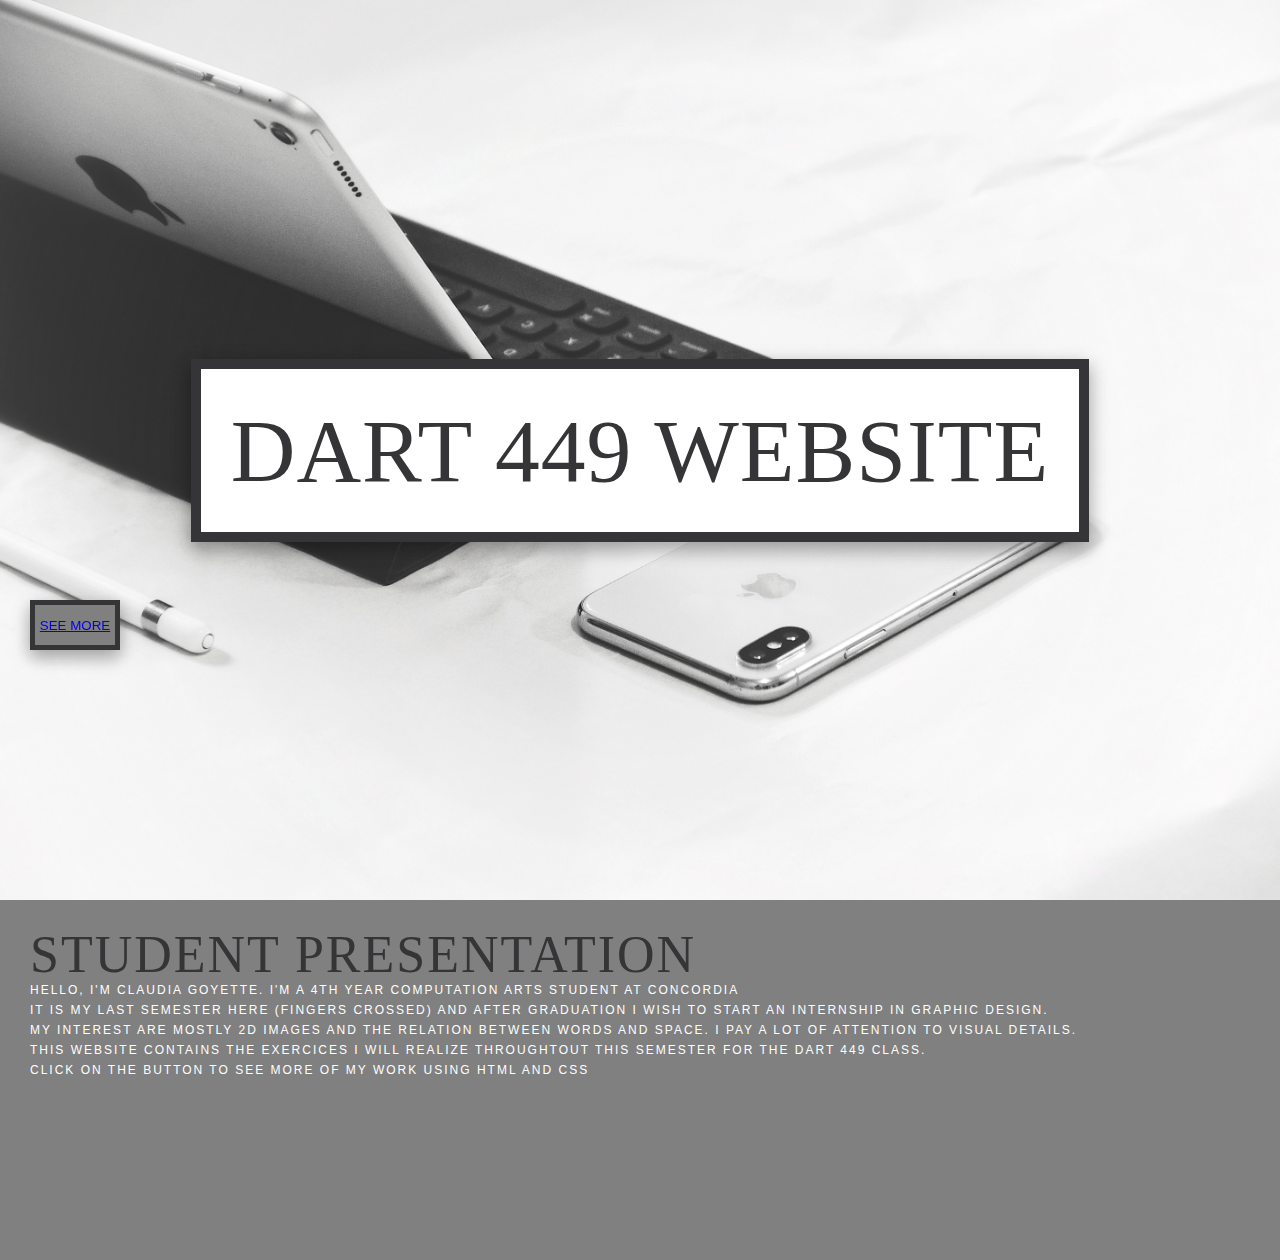
<file: index.html>
<!doctype html>
<html>
<head>
	<meta charset="UTF-8">
	<title>Dart 449 Review site</title>
	<link rel="stylesheet" href="css/style.css">
</head>

<body>
	<section id="s1">
		<hgroup>
			<h1>DART 449 WEBSITE</h1>
		</hgroup>
	</section>

	<section id="s2">
		<article class="multi">
			<h1>Student presentation</h1>
			<p> Hello, I'm Claudia Goyette. I'm a 4th year Computation Arts student at Concordia</p>
			<p> It is my last semester here (fingers crossed) and after graduation I wish to start an internship in graphic design.</p>
			<p> My interest are mostly 2d images and the relation between words and space. I pay a lot of attention to visual details.  </p>
      <p> This website contains the exercices I will realize throughtout this semester for the DART 449 class.  </p>
			<p> Click on the button to see more of my work using html and css  </p>

	    <!-- The button to go to the next page -->
     <button id = "buttonNext" type="buttonNext"> <a href="page1.html">SEE MORE</a></button>


		</article>
	</section>


</body>
</html>
</file>
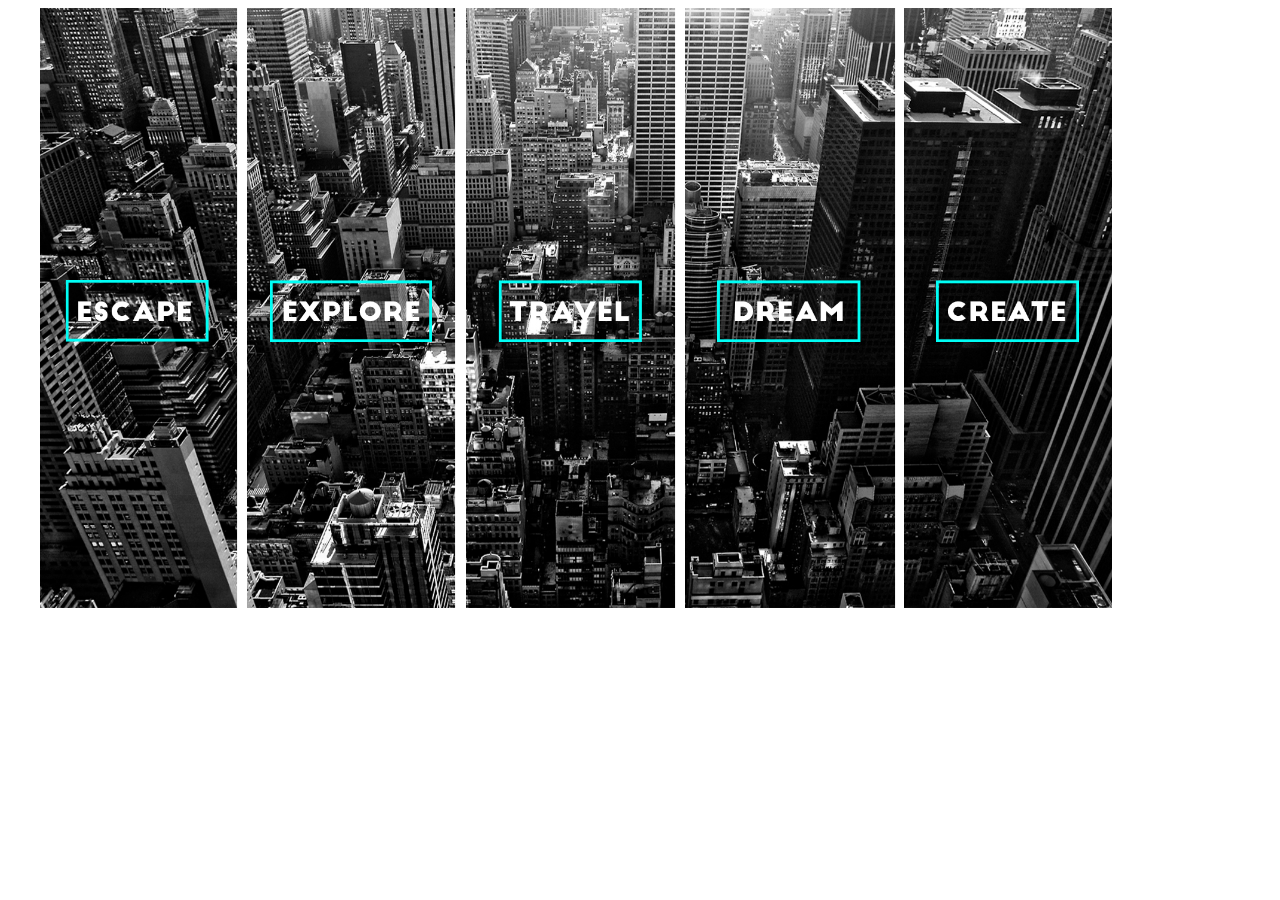
<file: exercice2/index.html>
<!DOCTYPE html>
<html lang="en">

<head>
    <meta charset="utf-8">
    <meta name="viewport" content="width=device-width, initial-scale=1, shrink-to-fit=no">
    <meta name="description" content="">
    <meta name="author" content="">

    <link rel="stylesheet" type="text/css" href="style.css">
    <script src="https://ajax.googleapis.com/ajax/libs/jquery/3.2.1/jquery.min.js"></script>
    <script src="script.js"></script>

<style>
    body {
    }

    .img_container {
        display: inline-block;
        height: 100%;
        position: relative;
    }

    .container {
        margin: 0 auto;
        width: 1200px;
    }

    .textimg {
        position: absolute;
        text-align: center;
        color: black;
        background-color: white;
        top:42%;
        height: 100px;
        width: 100%;

        display: none;
    }
</style>

</head>

<body>

<!-- Page Content -->
<div class="container">
    <div class="img_container">
        <img height="600px" src="images/1escape.jpg">
        <span class="textimg">Escape games are the best</span>
    </div>
    <div class="img_container">
        <img height="600px" src="images/2explore.jpg">
        <span class="textimg">Exploring new things scares me </span>
    </div>
    <div class="img_container">
        <img height="600px" src="images/3travel.jpg">
        <span class="textimg">Goal : visit 1 new city every year</span>
    </div>
    <div class="img_container">
        <img height="600px" src="images/4dream.jpg">
        <span class="textimg">I want a career that makes me happy</span>
    </div>
    <div class="img_container">
        <img height="600px" src="images/5create.jpg">
        <span class="textimg">I really love graphic design</span>
    </div>
</div>


</body>

</html>
</file>
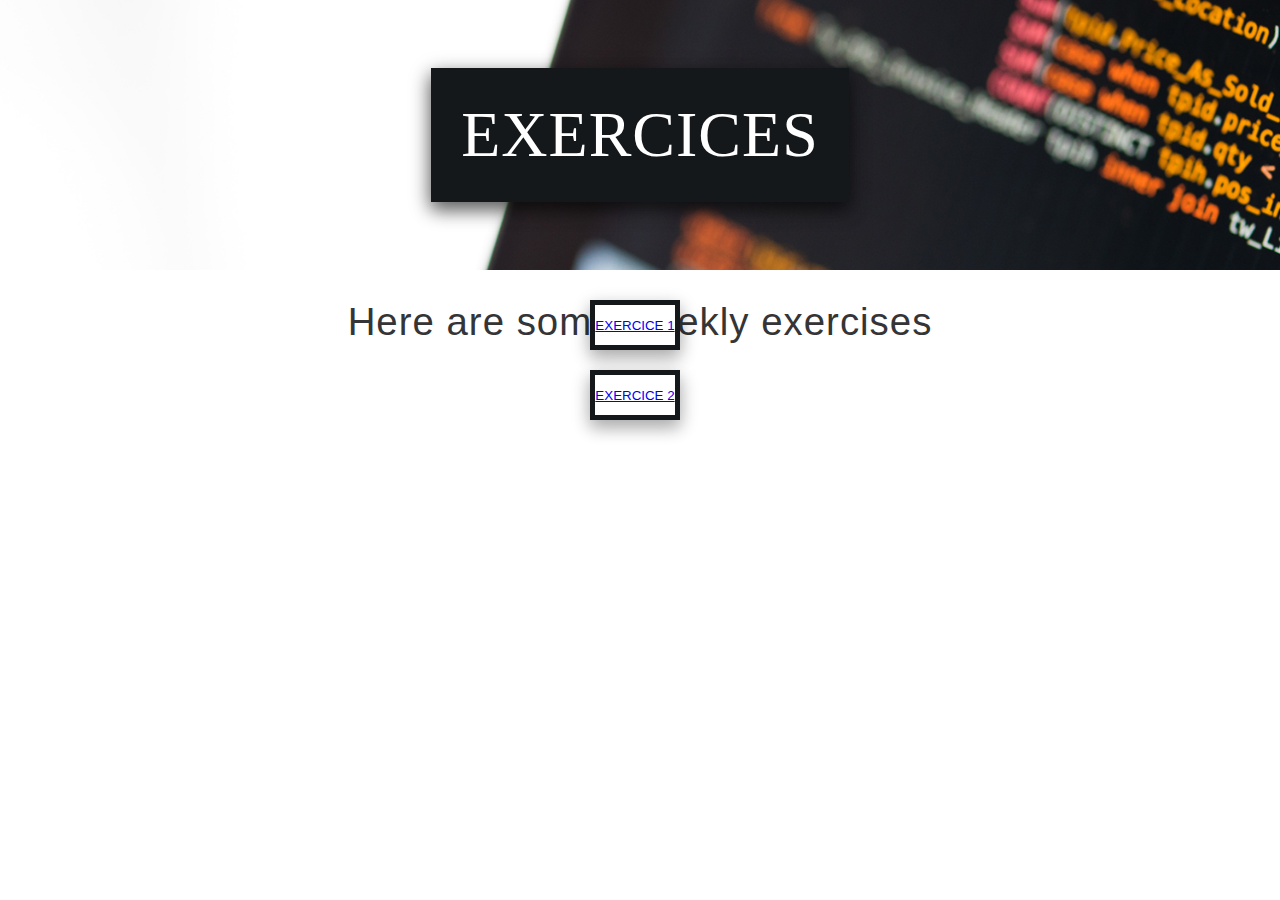
<file: exercices.html>
<!doctype html>
<html>
<head>
	<meta charset="UTF-8">
	<title>Exercices</title>
	<link rel="stylesheet" href="css/style.css">
</head>

<body>
	<section id="s1page3">
		<hgroup>
			<h1>EXERCICES</h1>
		</hgroup>
	</section>
	<section id="s2page3">
		<article>Here are some weekly exercises</article>
	</section>
	<section id="s3page3">
		<button id = "exercice1" type="exercice1"> <a href="exercices/exercice1/index.html">EXERCICE 1</a></button>
		<button id = "exercice2" type="exercice2"> <a href="exercices/exercice2/index.html">EXERCICE 2</a></button>
	</section>


	<html>
</file>
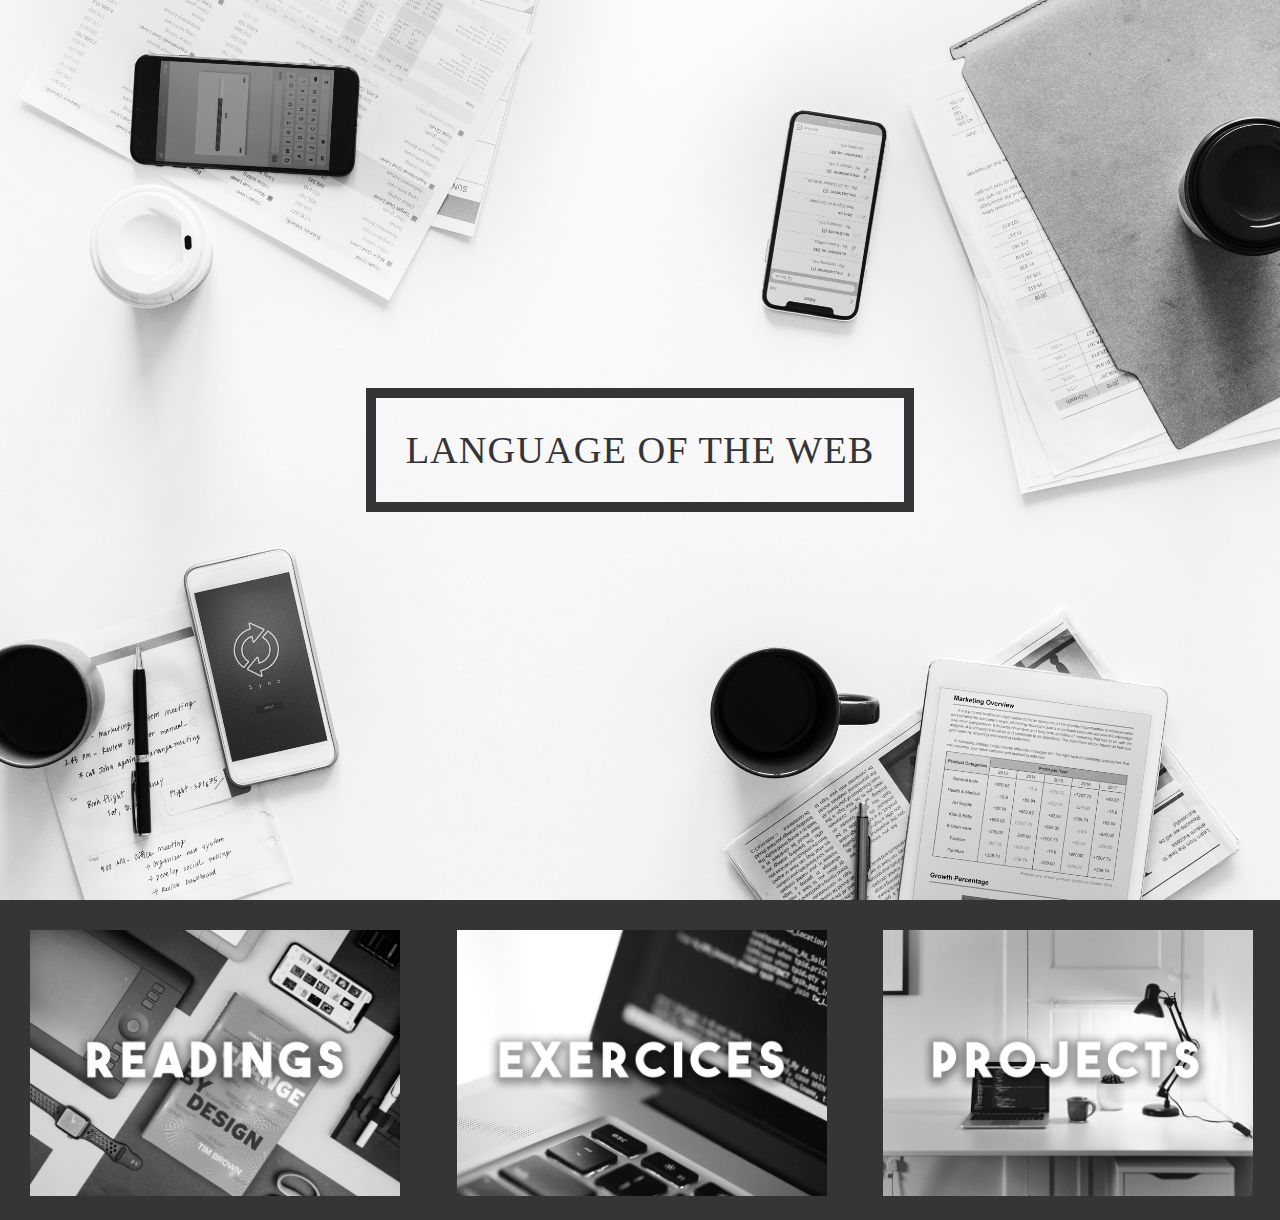
<file: page1.html>
<!doctype html>
<html>
<head>
	<meta charset="UTF-8">
	<title>Dart 449</title>
	<link rel="stylesheet" href="css/style.css">
</head>

<body>
	<section id="s1page1">
		<hgroup>
			<h1>Language of the web</h1>
		</hgroup>
	</section>


	<section id="s3">
		<figure>
			<img id = "readings" src="images/readings.jpg">
		</figure>
		<button id = "buttonReadings" type="buttonReadings"> <a href="readings.html">readings</a></button>
		<figure>
			<img id = "exercices" src="images/exercices.jpg">
		</figure>
		<button id = "buttonExercices" type="buttonExercices"> <a href="exercices.html">exercices</a></button>
		<figure>
			<img id = "projects" src="images/projects.jpg">
		</figure>
		<button id = "buttonProjects" type="buttonProjects"> <a href="projects.html">projects</a></button>
	</section>




		</article>
	</section>


</body>
</html>
</file>
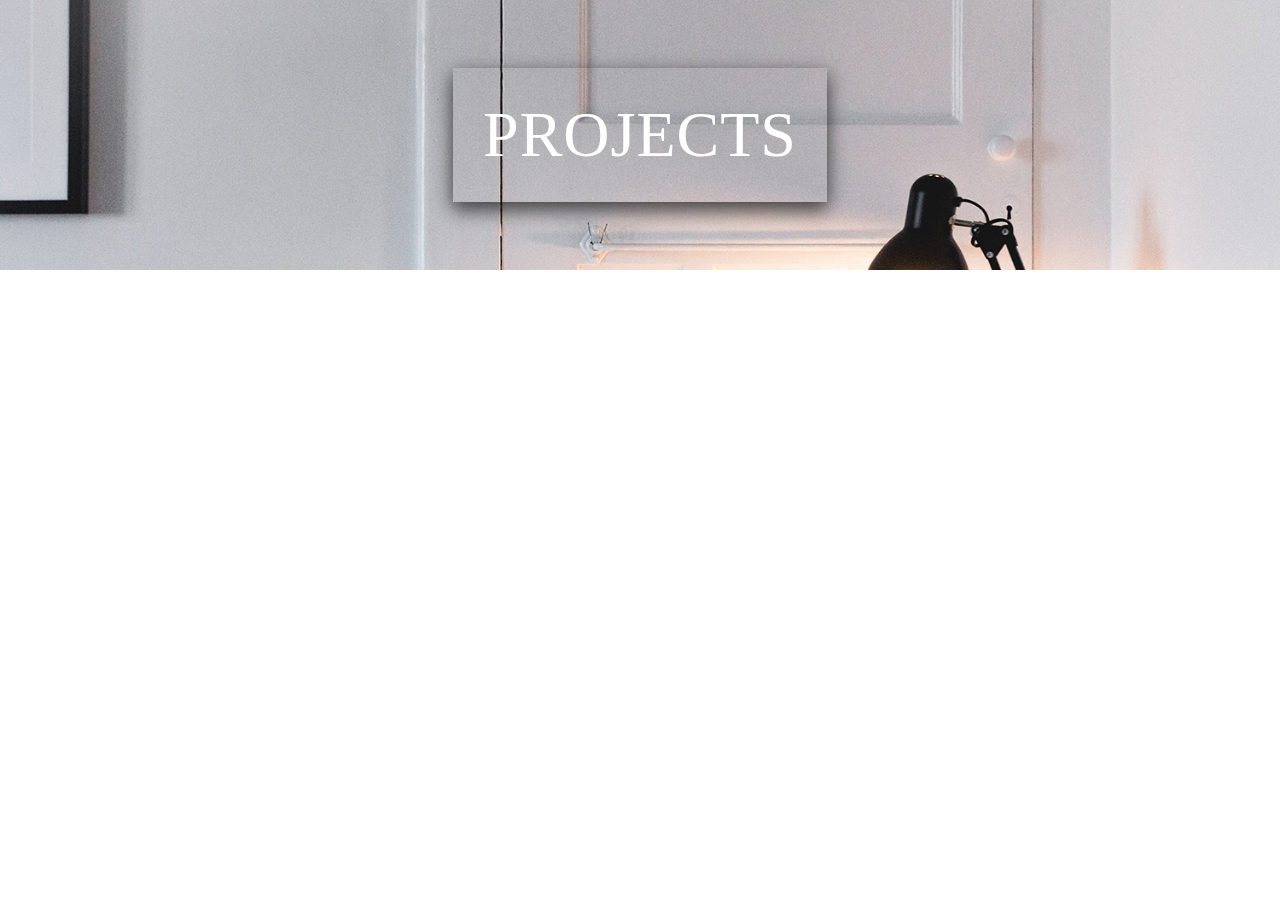
<file: projects.html>
<!doctype html>
<html>
<head>
	<meta charset="UTF-8">
	<title>Projects</title>
	<link rel="stylesheet" href="css/style.css">
</head>

<body>
	<section id="s1page4">
		<hgroup>
			<h1>PROJECTS</h1>
		</hgroup>
	</section>

<html>
</file>
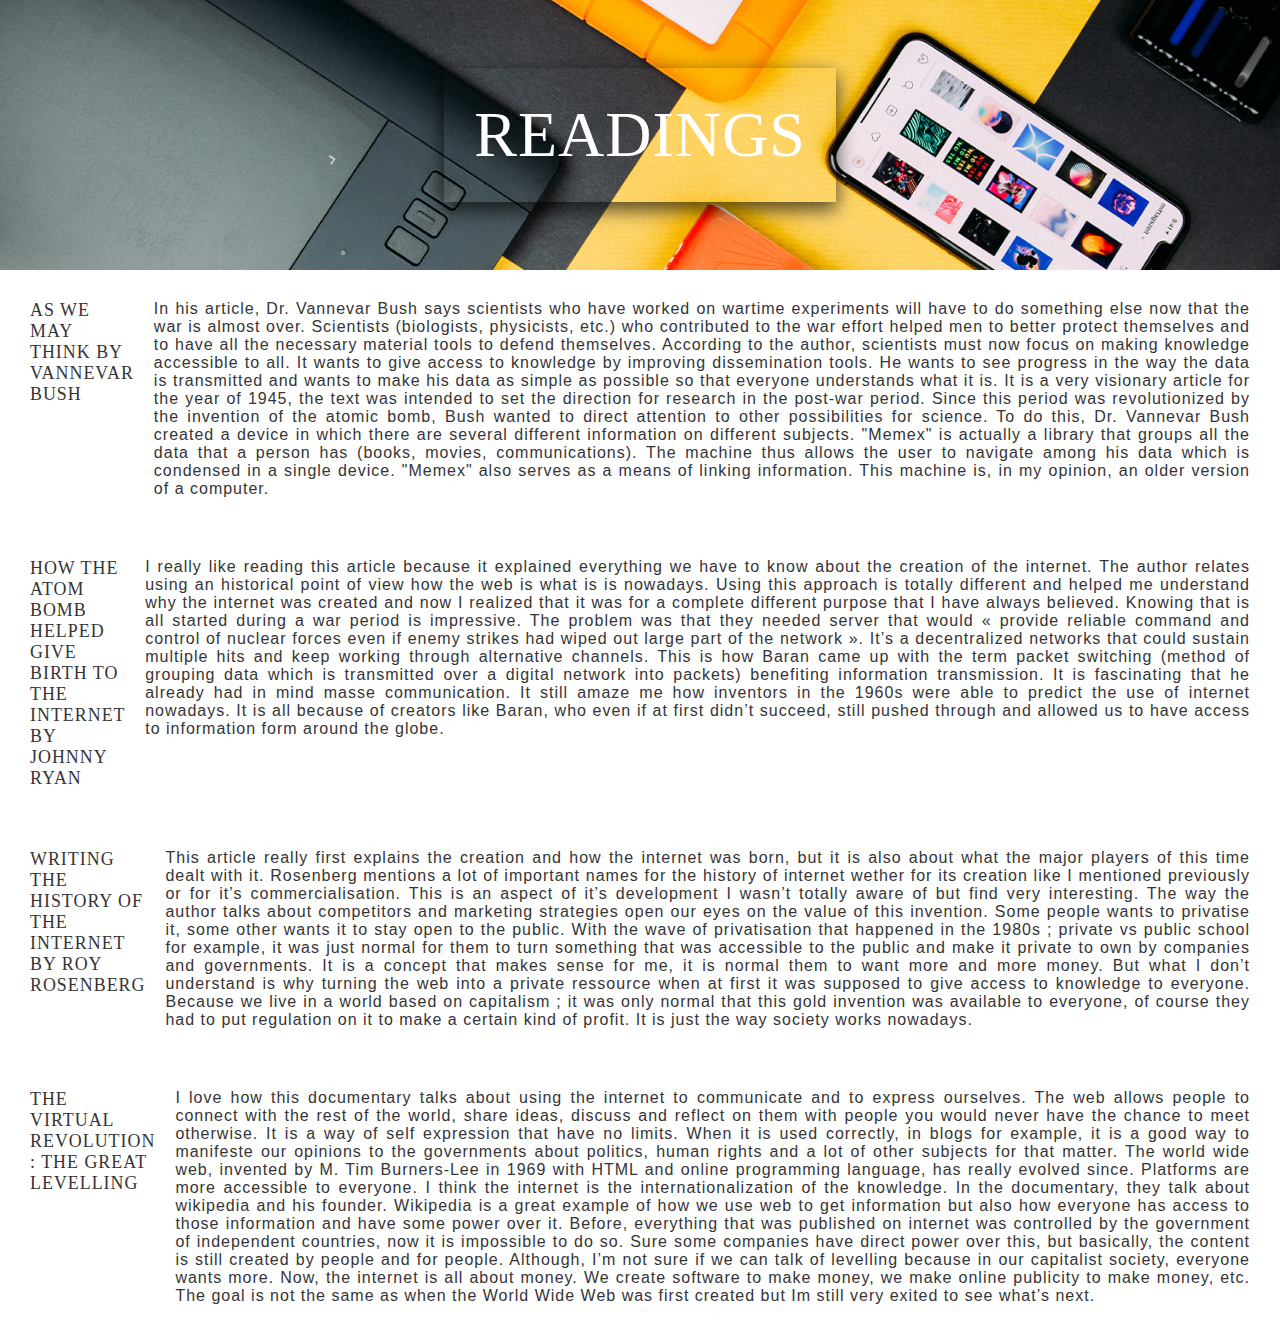
<file: readings.html>
<!doctype html>
<html>
<head>
	<meta charset="UTF-8">
	<title>Readings</title>
	<link rel="stylesheet" href="css/style.css">
</head>

<body>
	<section id="s1page2">
		<hgroup>
			<h1>READINGS</h1>
		</hgroup>
	</section>

<section id="s2page2">
	<hgroup>
		<h2>As We May Think by Vannevar Bush</h2>
	</hgroup>
	<article>
In his article, Dr. Vannevar Bush says scientists who have worked on wartime experiments will have to do something else now that the war is almost over. Scientists (biologists, physicists, etc.) who contributed to the war effort helped men to better protect themselves and to have all the necessary material tools to defend themselves.

	According to the author, scientists must now focus on making knowledge accessible to all. It wants to give access to knowledge by improving dissemination tools. He wants to see progress in the way the data is transmitted and wants to make his data as simple as possible so that everyone understands what it is. It is a very visionary article for the year of 1945, the text was intended to set the direction for research in the post-war period. Since this period was revolutionized by the invention of the atomic bomb, Bush wanted to direct attention to other possibilities for science.

	To do this, Dr. Vannevar Bush created a device in which there are several different information on different subjects. "Memex" is actually a library that groups all the data that a person has (books, movies, communications). The machine thus allows the user to navigate among his data which is condensed in a single device. "Memex" also serves as a means of linking information. This machine is, in my opinion, an older version of a computer.
	</article>
	</section>

	<section id="s3page2">
		<hgroup>
			<h2>How the atom bomb helped give birth to the Internet by Johnny Ryan</h2>
		</hgroup>
		<article>
			I really like reading this article because it explained everything we have to know about the creation of the internet. The author relates using an historical point of view how the web is what is is nowadays. Using this approach is totally different and helped me understand why the internet was created and now I realized that it was for a complete different purpose that I have always believed.

		Knowing that is all started during a war period is impressive. The problem was that they needed server that would « provide reliable command and control of nuclear forces even if enemy strikes had wiped out large part of the network ». It’s a decentralized networks that could sustain multiple hits and keep working through alternative channels. This is how Baran came up with the term packet switching (method of grouping data which is transmitted over a digital network into packets) benefiting information transmission. It is fascinating that he already had in mind masse communication.

		It still amaze me how inventors in the 1960s were able to predict the use of internet nowadays. It is all because of creators like Baran, who even if at first didn’t succeed, still pushed through and allowed us to have access to information form around the globe.
		</article>
		</section>

		<section id="s3page2">
			<hgroup>
				<h2>Writing the History of the Internet by Roy Rosenberg </h2>
			</hgroup>
			<article>
				This article really first explains the creation and how the internet was born, but it is also about what the major players of this time dealt with it. Rosenberg mentions a lot of important names for the history of internet wether for its creation like I mentioned previously or for it’s commercialisation. This is an aspect of it’s development I wasn’t totally aware of but find very interesting. The way the author talks about competitors and marketing strategies open our eyes on the value of this invention. Some people wants to privatise it, some other wants it to stay open to the public. With the wave of privatisation that happened in the 1980s ; private vs public school for example, it was just normal for them to turn something that was accessible to the public and make it private to own by companies and governments. It is a concept that makes sense for me, it is normal them to want more and more money. But what I don’t understand is why turning the web into a private ressource when at first it was supposed to give access to knowledge to everyone.

Because we live in a world based on capitalism ; it was only normal that this gold invention was available to everyone, of course they had to put regulation on it to make a certain kind of profit. It is just the way society works nowadays.
			</article>
			</section>

			<section id="s3page2">
				<hgroup>
					<h2>The Virtual Revolution : The Great Levelling</h2>
				</hgroup>
				<article>
					I love how this documentary talks about using the internet to communicate and to express ourselves. The web allows people to connect with the rest of the world, share ideas, discuss and reflect on them with people you would never have the chance to meet otherwise. It is a way of self expression that have no limits. When it is used correctly, in blogs for example, it is a good way to manifeste our opinions to the governments about politics, human rights and a lot of other subjects for that matter.

The world wide web, invented by M. Tim Burners-Lee in 1969 with HTML and online programming language, has really evolved since. Platforms are more accessible to everyone. I think the internet is the internationalization of the knowledge. In the documentary, they talk about wikipedia and his founder. Wikipedia is a great example of how we use web to get information but also how everyone has access to those information and have some power over it. Before, everything that was published on internet was controlled by the government of independent countries, now it is impossible to do so. Sure some companies have direct power over this, but basically, the content is still created by people and for people.

Although, I’m not sure if we can talk of levelling because in our capitalist society, everyone wants more. Now, the internet is all about money. We create software to make money, we make online publicity to make money, etc. The goal is not the same as when the World Wide Web was first created but Im still very exited to see what’s next.

				</article>
				</section>

<html>
</file>
<file: exercice2/style.css>
body {
  font-family: Helvetica,sans-serif;
  font-weight: bold;
  font-size: 22px;
  vertical-align: middle;
  line-height: 48px;
}
</file>
<file: css/style.css>
@import url('https://fonts.googleapis.com/css?family=Passion+One:900|Poiret+One');

/* CSS RESET */

* {
	padding:0;
	margin:0;
	box-sizing: border-box;

}

html, body {
	height: 100%;
}


#s1 {
	background:url(../images/bg.jpg) no-repeat center center fixed;
	background-size: cover;
	height:100%;
	display:flex;
	justify-content: center;
	align-items: center;
}

#s1 hgroup {
	text-align: center;
	padding:30px;
	border:10px solid #353436;
	background-color: white;
	box-shadow: 0 8px 16px 0 rgba(0,0,0,0.2), 0 6px 20px 0 rgba(0,0,0,0.19);

}



#s1 h1 {
	font-family: 'Arial Black';
	font-size:7vmax;
	text-transform:uppercase;
	font-weight:normal;
	color:#353436;
	letter-spacing: 1px;
}


#s2 {
	min-height: 40%;
	height: auto;
	background-color: grey;
	padding:30px;
}

#s2 h1 {
	font-family: 'Arial Black';
	font-size:52px;
	text-transform:uppercase;
	font-weight:normal;
	color:#353436;
	letter-spacing: 2px;
	line-height: 50px;


}

#s2 article {
	font-family: 'Arial';
	font-size:12px;
	text-transform:uppercase;
	font-weight:normal;
	color:white;
	letter-spacing: 2px;
	line-height: 20px;
}

.multi {
	column-count: 1;
}


/* Button */
#buttonNext {
	position: fixed;
	top: 600px;
	left: center;
	width: 90px;
	height: 50px;
	background-color: grey;
	color: white;
	border: 5px solid #353436;
	box-shadow: 0 8px 16px 0 rgba(0,0,0,0.2), 0 6px 20px 0 rgba(0,0,0,0.19);
}
	a:visited {
    color: black;
}
#buttonNext:hover {
	background-color: white;
}








/* PAGE 1 */

#s3 {
	display: flex;
	flex-flow: row wrap;
	justify-content: space-between;
	align-items: center;
	background: #353436;
}

#s3 figure {
	margin:30px;
	height:260px;
	position:relative;
	flex:1 auto;
}


#s1page1 {
	background:url(../images/bg2.jpg) no-repeat center center fixed;
	background-size: cover;
	height:100%;
	display:flex;
	justify-content: center;
	align-items: center;
}

#s1page1 hgroup {
	text-align: center;
	padding:30px;
	border:10px solid #353436;
}

#s1page1 h1 {
	font-family: 'Arial Black';
	font-size:3vmax;
	text-transform:uppercase;
	font-weight:normal;
	color:#353436;
	letter-spacing: 1px;
}

#readings {
	position: absolute;
	width: 370px;
	height: auto;
	filter: saturate(0%);
}
#readings:hover {
	box-shadow: 0 8px 16px 0 rgba(0,0,0,0.40), 0 6px 20px 0 rgba(0,0,0,0.40);
	filter: saturate(100%);
}

#buttonReadings {
	position: absolute;
	top: center;
	left: 40px;
	width: 350px;
	height: 70px;
	background-color: grey;
	color: white;
	text-align: center;
	font-size: 60px;
	opacity: 0.0;
}


#exercices {
	position: absolute;
	width: 370px;
	height: auto;
	filter: saturate(0%);
}
#exercices:hover {
	box-shadow: 0 8px 16px 0 rgba(0,0,0,0.40), 0 6px 20px 0 rgba(0,0,0,0.40);
	filter: saturate(100%);
}

#buttonExercices {
	position: absolute;
	top: center;
	left: 465px;
	width: 350px;
	height: 70px;
	background-color: grey;
	color: white;
	text-align: center;
	font-size: 60px;
	opacity: 0.0;
}


#projects {
	position: absolute;
	width: 370px;
	height: auto;
	filter: saturate(0%);

}
#projects:hover {
	box-shadow: 0 8px 16px 0 rgba(0,0,0,0.40), 0 6px 20px 0 rgba(0,0,0,0.40);
	filter: saturate(100%);
}

#buttonProjects {
	position: absolute;
	top: center;
	left: 895px;
	width: 350px;
	height: 70px;
	background-color: grey;
	color: white;
	text-align: center;
	font-size: 60px;
  opacity: 0.0;
}




#s1page2 {
	background:url(../images/readings.jpg) no-repeat center center fixed;
	background-size: cover;
	height:30%;
	display:flex;
	justify-content: center;
	align-items: center;
}

#s1page3 {
	background:url(../images/exercices.jpg) no-repeat center center fixed;
	background-size: cover;
	height:30%;
	display:flex;
	justify-content: center;
	align-items: center;
}

#s1page4 {
	background:url(../images/projects.jpg) no-repeat center center fixed;
	background-size: cover;
	height:30%;
	display:flex;
	justify-content: center;
	align-items: center;
}









#s1page2 h1 {
	display:flex;
	flex:1 auto;
	justify-content: center;
	align-items: flex-start;
	text-align: justify;
	font-family: 'Arial Black';
	font-size:5vmax;
	font-weight:normal;
	color:white;
	padding: 30px;
	letter-spacing: 1px;
	box-shadow: 0 8px 16px 0 rgba(0,0,0,0.40), 0 6px 20px 0 rgba(0,0,0,0.40);
}

#s2page2 {
	display:flex;
	flex:2 auto;
	justify-content: center;
	align-items: flex-start;
	text-align: justify;
	font-family: 'Arial';
	font-size:0,5vmax;
	font-weight:normal;
	color:#353436;
	padding: 30px;
	letter-spacing: 1px;
}

#s2page2 h2 {
	font-family: 'Arial Black';
	font-size:1.4vmax;
	padding-right: 20px;
	text-align: left;
	text-transform:uppercase;
	font-weight:normal;
	color:#353436;
	letter-spacing: 1px;
}

#s3page2 {
	display:flex;
	flex:2 auto;
	justify-content: center;
	align-items: flex-start;
	text-align: justify;
	font-family: 'Arial';
	font-size:0,5vmax;
	font-weight:normal;
	color:#353436;
	padding: 30px;
	letter-spacing: 1px;
}

#s3page2 h2 {
	font-family: 'Arial Black';
	font-size:1.4vmax;
	padding-right: 20px;
	text-align: left;
	text-transform:uppercase;
	font-weight:normal;
	color:#353436;
	letter-spacing: 1px;
}

#s4page2 {
	display:flex;
	flex:2 auto;
	justify-content: center;
	align-items: flex-start;
	text-align: justify;
	font-family: 'Arial';
	font-size:0,5vmax;
	font-weight:normal;
	color:#353436;
	padding: 30px;
	letter-spacing: 1px;
}

#s4page2 h2 {
	font-family: 'Arial Black';
	font-size:1.4vmax;
	padding-right: 20px;
	text-align: left;
	text-transform:uppercase;
	font-weight:normal;
	color:#353436;
	letter-spacing: 1px;
}

#s5page2 {
	display:flex;
	flex:2 auto;
	justify-content: center;
	align-items: flex-start;
	text-align: justify;
	font-family: 'Arial';
	font-size:0,5vmax;
	font-weight:normal;
	color:#353436;
	padding: 30px;
	letter-spacing: 1px;
}

#s5page2 h2 {
	font-family: 'Arial Black';
	font-size:1.4vmax;
	padding-right: 20px;
	text-align: left;
	text-transform:uppercase;
	font-weight:normal;
	color:#353436;
	letter-spacing: 1px;
}





#s1page3 h1 {
	display:flex;
	flex:1 auto;
	justify-content: center;
	align-items: flex-start;
	text-align: justify;
	font-family: 'Arial Black';
	font-size:5vmax;
	font-weight:normal;
	color:white;
	padding: 30px;
	letter-spacing: 1px;
	background-color: #14181b;
	box-shadow: 0 8px 16px 0 rgba(0,0,0,0.40), 0 6px 20px 0 rgba(0,0,0,0.40);
}

#s2page3 {
	display:flex;
	flex:2 auto;
	justify-content: center;
	align-items: flex-start;
	text-align: justify;
	font-family: 'Arial';
	font-size:3vmax;
	font-weight:normal;
	color:#353436;
	padding: 30px;
	letter-spacing: 1px;
}

/* BUTTONS */
#exercice1 {
	position: absolute;
	top: 300px;
	left: 590px;
	width: 90px;
	height: 50px;
	background-color: white;
	color: white;
	border: 5px solid #14181b;
	box-shadow: 0 8px 16px 0 rgba(0,0,0,0.2), 0 6px 20px 0 rgba(0,0,0,0.19);
}
	a:visited {
    color: black;
}

#exercice2 {
	position: absolute;
	top: 370px;
	left: 590px;
	width: 90px;
	height: 50px;
	background-color: white;
	color: white;
	border: 5px solid #14181b;
	box-shadow: 0 8px 16px 0 rgba(0,0,0,0.2), 0 6px 20px 0 rgba(0,0,0,0.19);
}
	a:visited {
    color: black;
}


#s1page4 h1 {
	display:flex;
	flex:1 auto;
	justify-content: center;
	align-items: flex-start;
	text-align: justify;
	font-family: 'Arial Black';
	font-size:5vmax;
	font-weight:normal;
	color:white;
	padding: 30px;
	letter-spacing: 1px;
	box-shadow: 0 8px 16px 0 rgba(0,0,0,0.40), 0 6px 20px 0 rgba(0,0,0,0.40);
}
</file>
